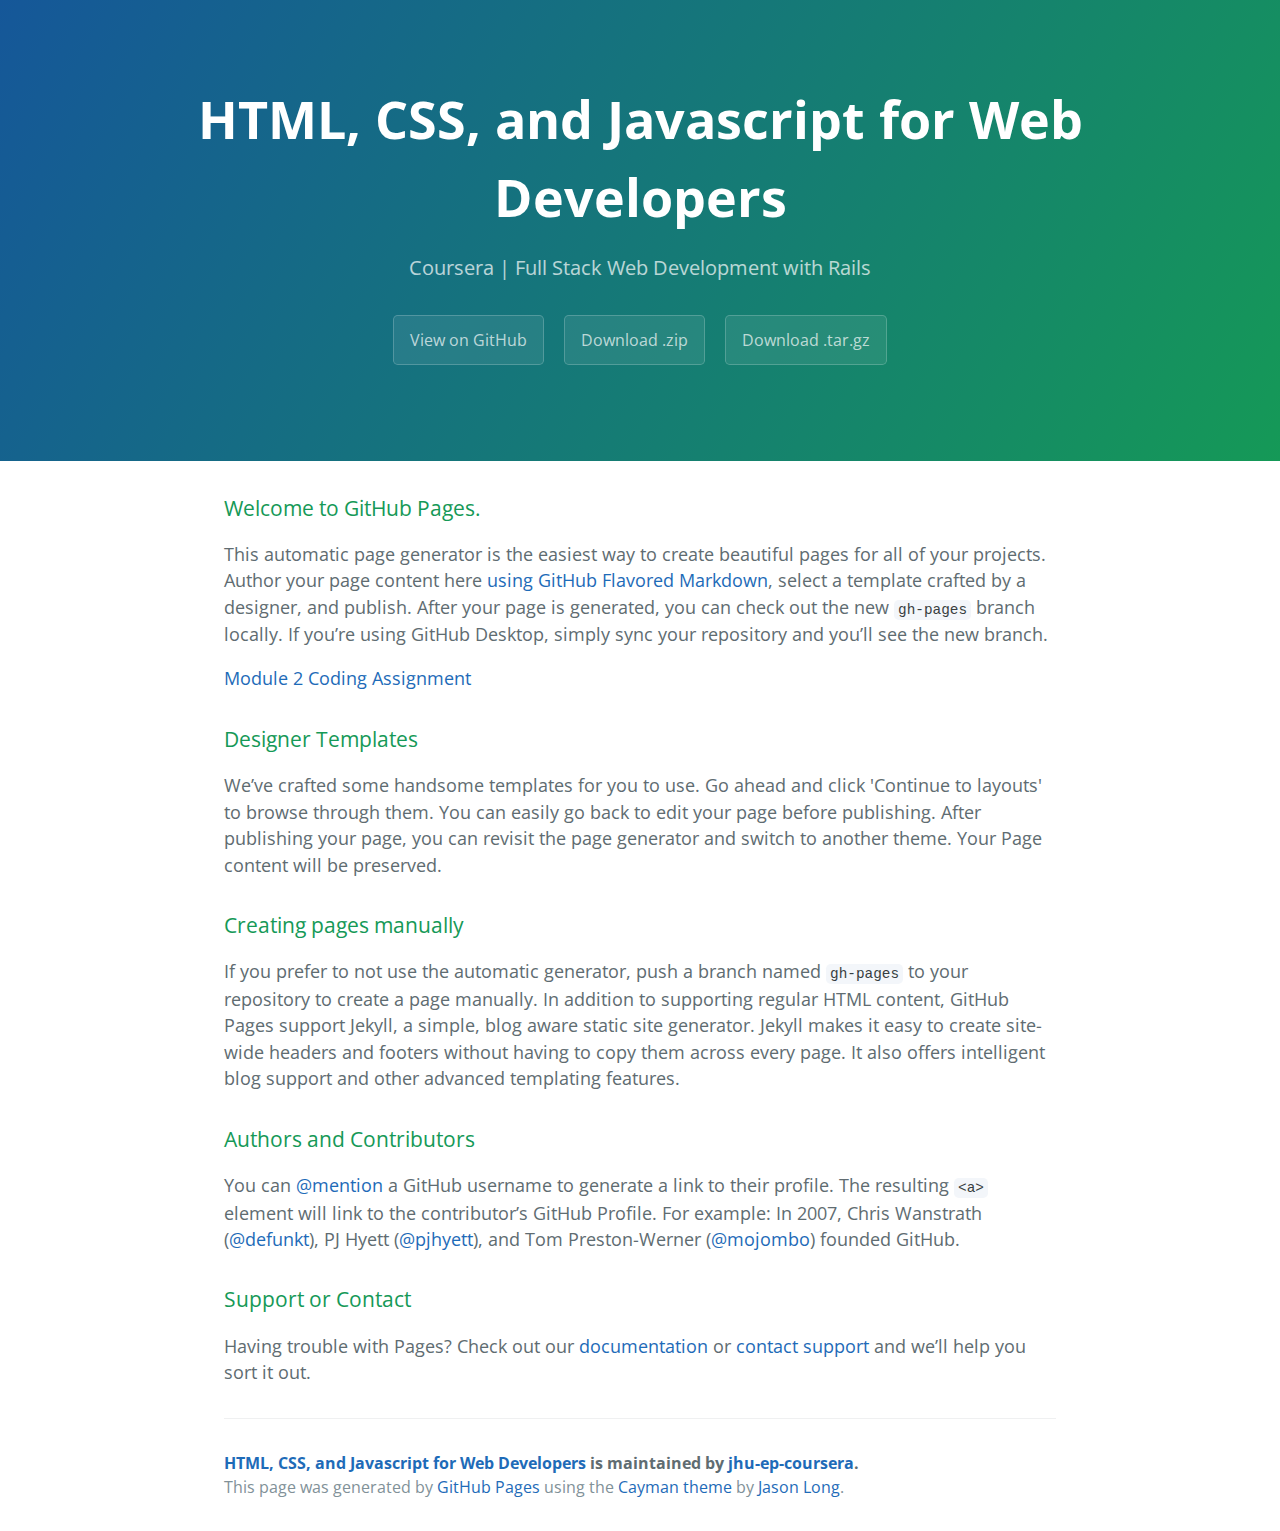
<file: index.html>
<!DOCTYPE html>
<html lang="en-us">
  <head>
    <meta charset="UTF-8">
    <title>HTML, CSS, and Javascript for Web Developers by jhu-ep-coursera</title>
    <meta name="viewport" content="width=device-width, initial-scale=1">
    <link rel="stylesheet" type="text/css" href="stylesheets/normalize.css" media="screen">
    <link href='https://fonts.googleapis.com/css?family=Open+Sans:400,700' rel='stylesheet' type='text/css'>
    <link rel="stylesheet" type="text/css" href="stylesheets/stylesheet.css" media="screen">
    <link rel="stylesheet" type="text/css" href="stylesheets/github-light.css" media="screen">
  </head>
  <body>
    <section class="page-header">
      <h1 class="project-name">HTML, CSS, and Javascript for Web Developers</h1>
      <h2 class="project-tagline">Coursera | Full Stack Web Development with Rails</h2>
      <a href="https://github.com/jhu-ep-coursera/fullstack-course4" class="btn">View on GitHub</a>
      <a href="https://github.com/jhu-ep-coursera/fullstack-course4/zipball/master" class="btn">Download .zip</a>
      <a href="https://github.com/jhu-ep-coursera/fullstack-course4/tarball/master" class="btn">Download .tar.gz</a>
    </section>

    <section class="main-content">
      <h3>
<a id="welcome-to-github-pages" class="anchor" href="#welcome-to-github-pages" aria-hidden="true"><span aria-hidden="true" class="octicon octicon-link"></span></a>Welcome to GitHub Pages.</h3>

<p>This automatic page generator is the easiest way to create beautiful pages for all of your projects. Author your page content here <a href="https://guides.github.com/features/mastering-markdown/">using GitHub Flavored Markdown</a>, select a template crafted by a designer, and publish. After your page is generated, you can check out the new <code>gh-pages</code> branch locally. If you’re using GitHub Desktop, simply sync your repository and you’ll see the new branch.</p>

<p><a href="assignment2">Module 2 Coding Assignment</a></p>

<h3>
<a id="designer-templates" class="anchor" href="#designer-templates" aria-hidden="true"><span aria-hidden="true" class="octicon octicon-link"></span></a>Designer Templates</h3>

<p>We’ve crafted some handsome templates for you to use. Go ahead and click 'Continue to layouts' to browse through them. You can easily go back to edit your page before publishing. After publishing your page, you can revisit the page generator and switch to another theme. Your Page content will be preserved.</p>

<h3>
<a id="creating-pages-manually" class="anchor" href="#creating-pages-manually" aria-hidden="true"><span aria-hidden="true" class="octicon octicon-link"></span></a>Creating pages manually</h3>

<p>If you prefer to not use the automatic generator, push a branch named <code>gh-pages</code> to your repository to create a page manually. In addition to supporting regular HTML content, GitHub Pages support Jekyll, a simple, blog aware static site generator. Jekyll makes it easy to create site-wide headers and footers without having to copy them across every page. It also offers intelligent blog support and other advanced templating features.</p>

<h3>
<a id="authors-and-contributors" class="anchor" href="#authors-and-contributors" aria-hidden="true"><span aria-hidden="true" class="octicon octicon-link"></span></a>Authors and Contributors</h3>

<p>You can <a href="https://help.github.com/articles/basic-writing-and-formatting-syntax/#mentioning-users-and-teams" class="user-mention">@mention</a> a GitHub username to generate a link to their profile. The resulting <code>&lt;a&gt;</code> element will link to the contributor’s GitHub Profile. For example: In 2007, Chris Wanstrath (<a href="https://github.com/defunkt" class="user-mention">@defunkt</a>), PJ Hyett (<a href="https://github.com/pjhyett" class="user-mention">@pjhyett</a>), and Tom Preston-Werner (<a href="https://github.com/mojombo" class="user-mention">@mojombo</a>) founded GitHub.</p>

<h3>
<a id="support-or-contact" class="anchor" href="#support-or-contact" aria-hidden="true"><span aria-hidden="true" class="octicon octicon-link"></span></a>Support or Contact</h3>

<p>Having trouble with Pages? Check out our <a href="https://help.github.com/pages">documentation</a> or <a href="https://github.com/contact">contact support</a> and we’ll help you sort it out.</p>

      <footer class="site-footer">
        <span class="site-footer-owner"><a href="https://github.com/jhu-ep-coursera/fullstack-course4">HTML, CSS, and Javascript for Web Developers</a> is maintained by <a href="https://github.com/jhu-ep-coursera">jhu-ep-coursera</a>.</span>

        <span class="site-footer-credits">This page was generated by <a href="https://pages.github.com">GitHub Pages</a> using the <a href="https://github.com/jasonlong/cayman-theme">Cayman theme</a> by <a href="https://twitter.com/jasonlong">Jason Long</a>.</span>
      </footer>

    </section>

  
  </body>
</html>
</file>
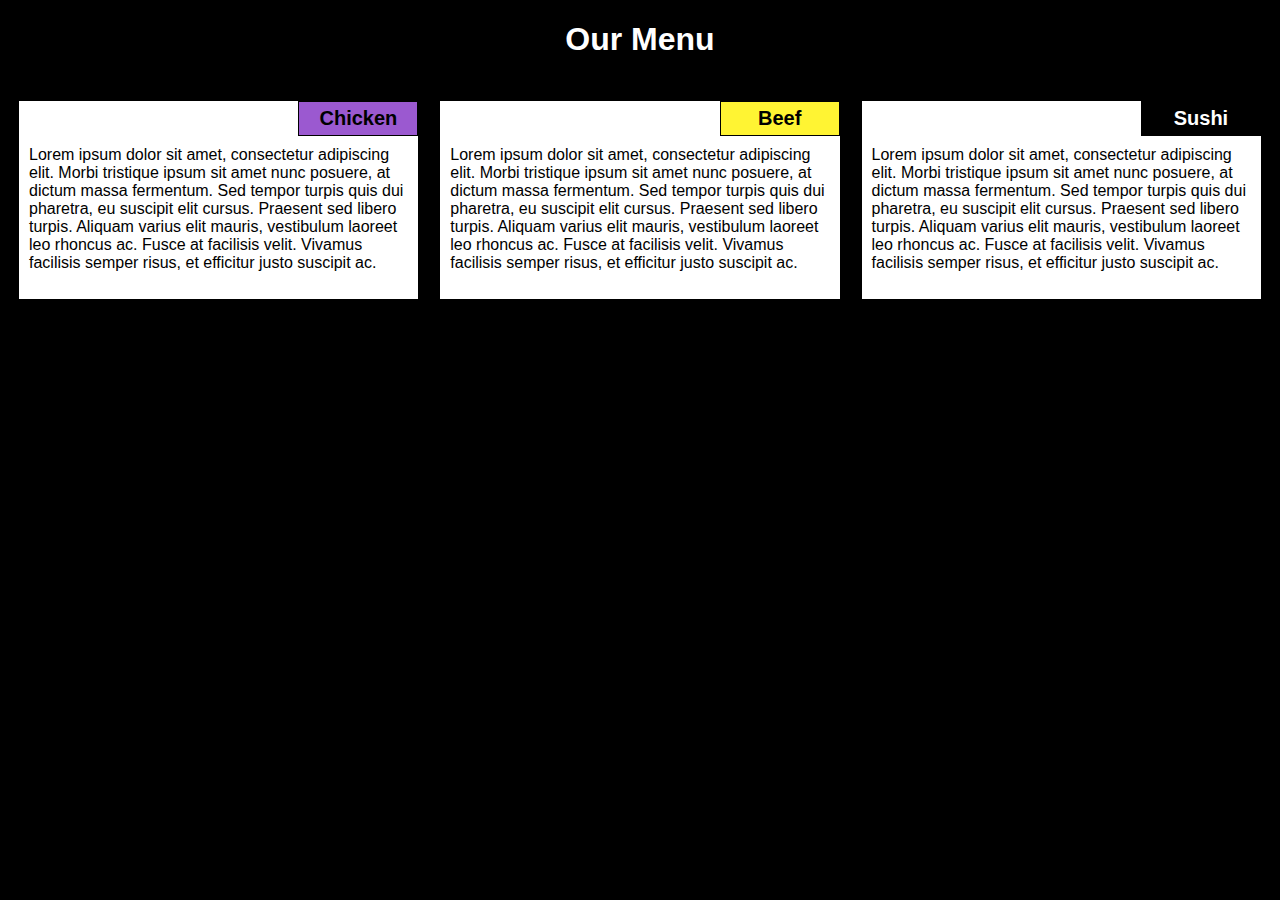
<file: site/mod2_solution/index.html>
<!DOCTYPE html>
<html>
<head>
<meta charset="utf-8">
<meta name="viewport" content="width=device-width, initial-scale=1">

<link rel="stylesheet" type="text/css" href="style.css">

<title>Module 2 Assignment</title>


</head>

<body>
	<h1>Our Menu</h1>
	<div class="row">
	<div class="container col-lg-4 col-md-6 col-sm-12">
		<section>
		<div id="chicken">
			Chicken
		</div>
		<p>
			Lorem ipsum dolor sit amet, consectetur adipiscing elit. Morbi tristique ipsum sit amet nunc posuere, at dictum massa fermentum. Sed tempor turpis quis dui pharetra, eu suscipit elit cursus. Praesent sed libero turpis. Aliquam varius elit mauris, vestibulum laoreet leo rhoncus ac. Fusce at facilisis velit. Vivamus facilisis semper risus, et efficitur justo suscipit ac. 
		</p>
		</section>
	</div>
	<div class="container col-lg-4 col-md-6 col-sm-12">
		<section>
		<div id="beef">
			Beef
		</div>
		<p>
			Lorem ipsum dolor sit amet, consectetur adipiscing elit. Morbi tristique ipsum sit amet nunc posuere, at dictum massa fermentum. Sed tempor turpis quis dui pharetra, eu suscipit elit cursus. Praesent sed libero turpis. Aliquam varius elit mauris, vestibulum laoreet leo rhoncus ac. Fusce at facilisis velit. Vivamus facilisis semper risus, et efficitur justo suscipit ac. 
		</p>
		</section>
	</div>
	<div class="container col-lg-4 col-md-12 col-sm-12">
		<section>
		<div id="sushi">
			Sushi
		</div>
		<p>
			Lorem ipsum dolor sit amet, consectetur adipiscing elit. Morbi tristique ipsum sit amet nunc posuere, at dictum massa fermentum. Sed tempor turpis quis dui pharetra, eu suscipit elit cursus. Praesent sed libero turpis. Aliquam varius elit mauris, vestibulum laoreet leo rhoncus ac. Fusce at facilisis velit. Vivamus facilisis semper risus, et efficitur justo suscipit ac. 
		</p>
		</section>
	</div>
	</div>
</body>
</file>
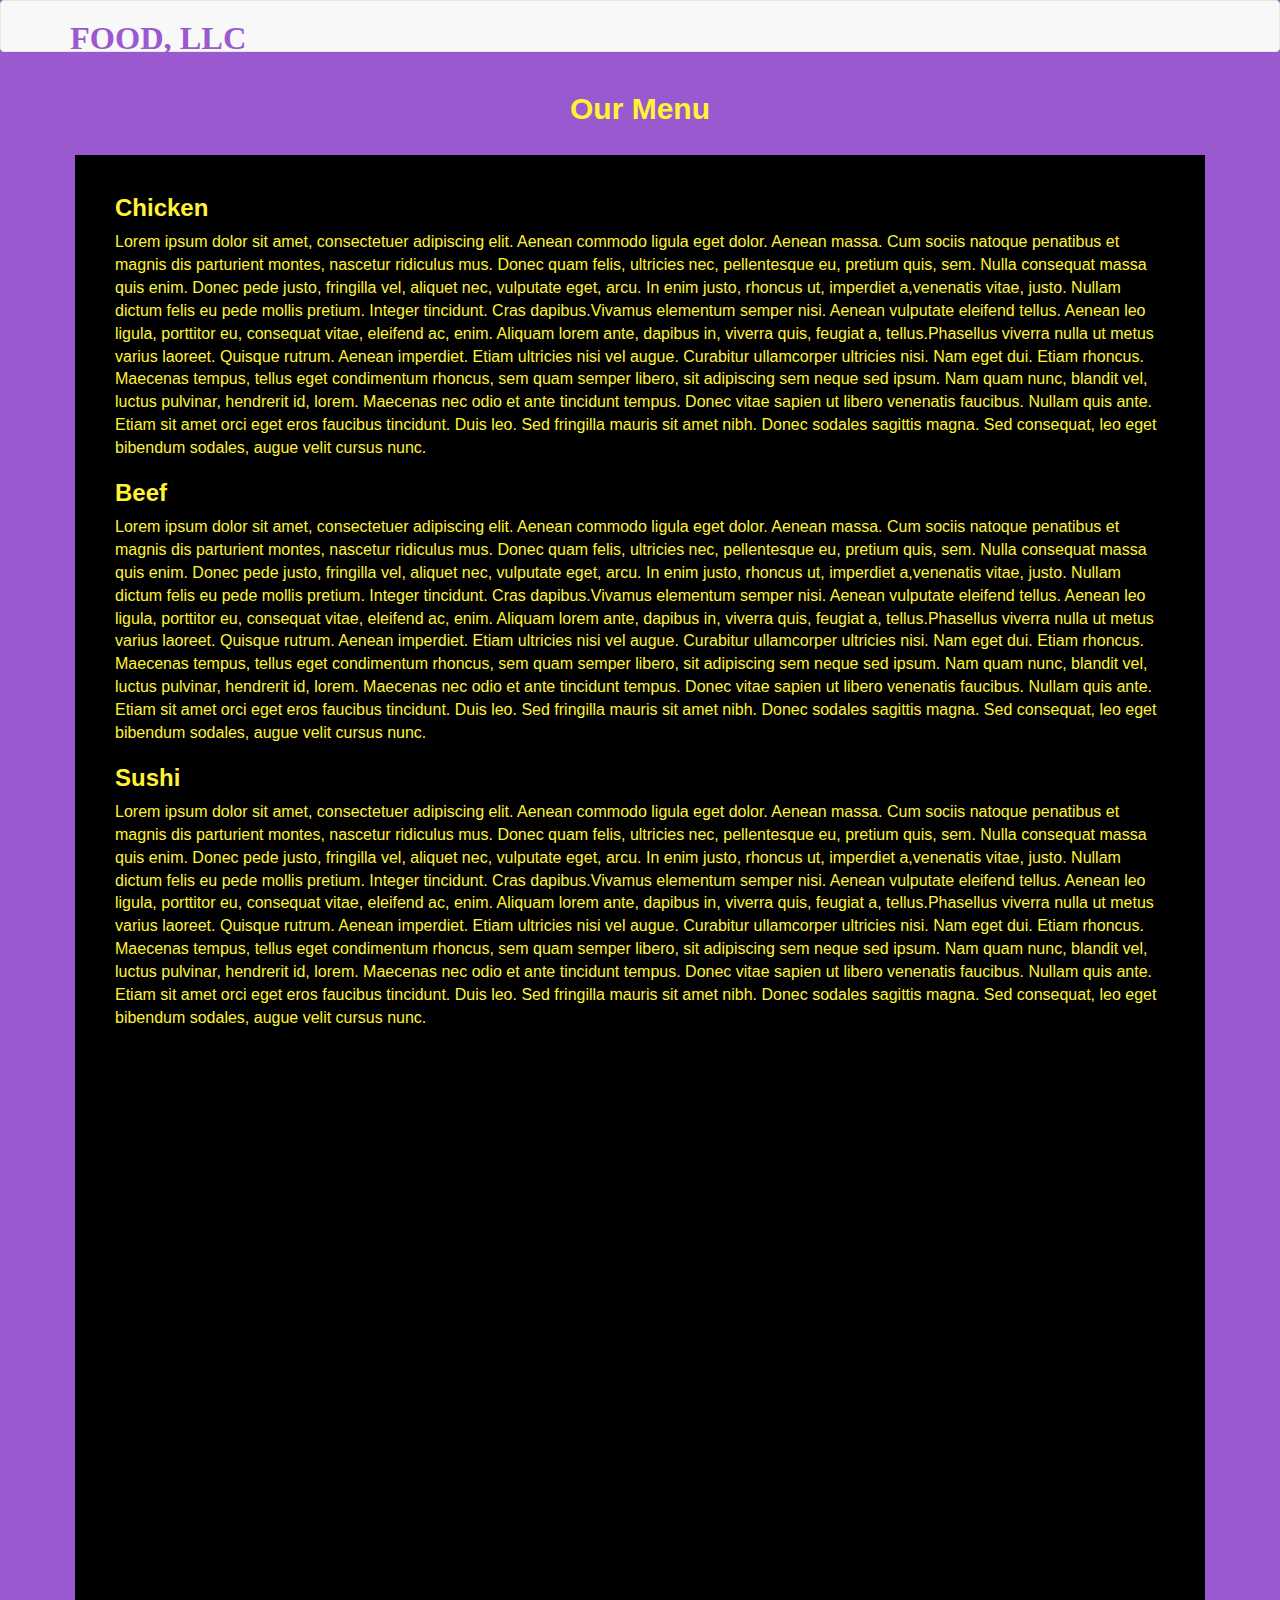
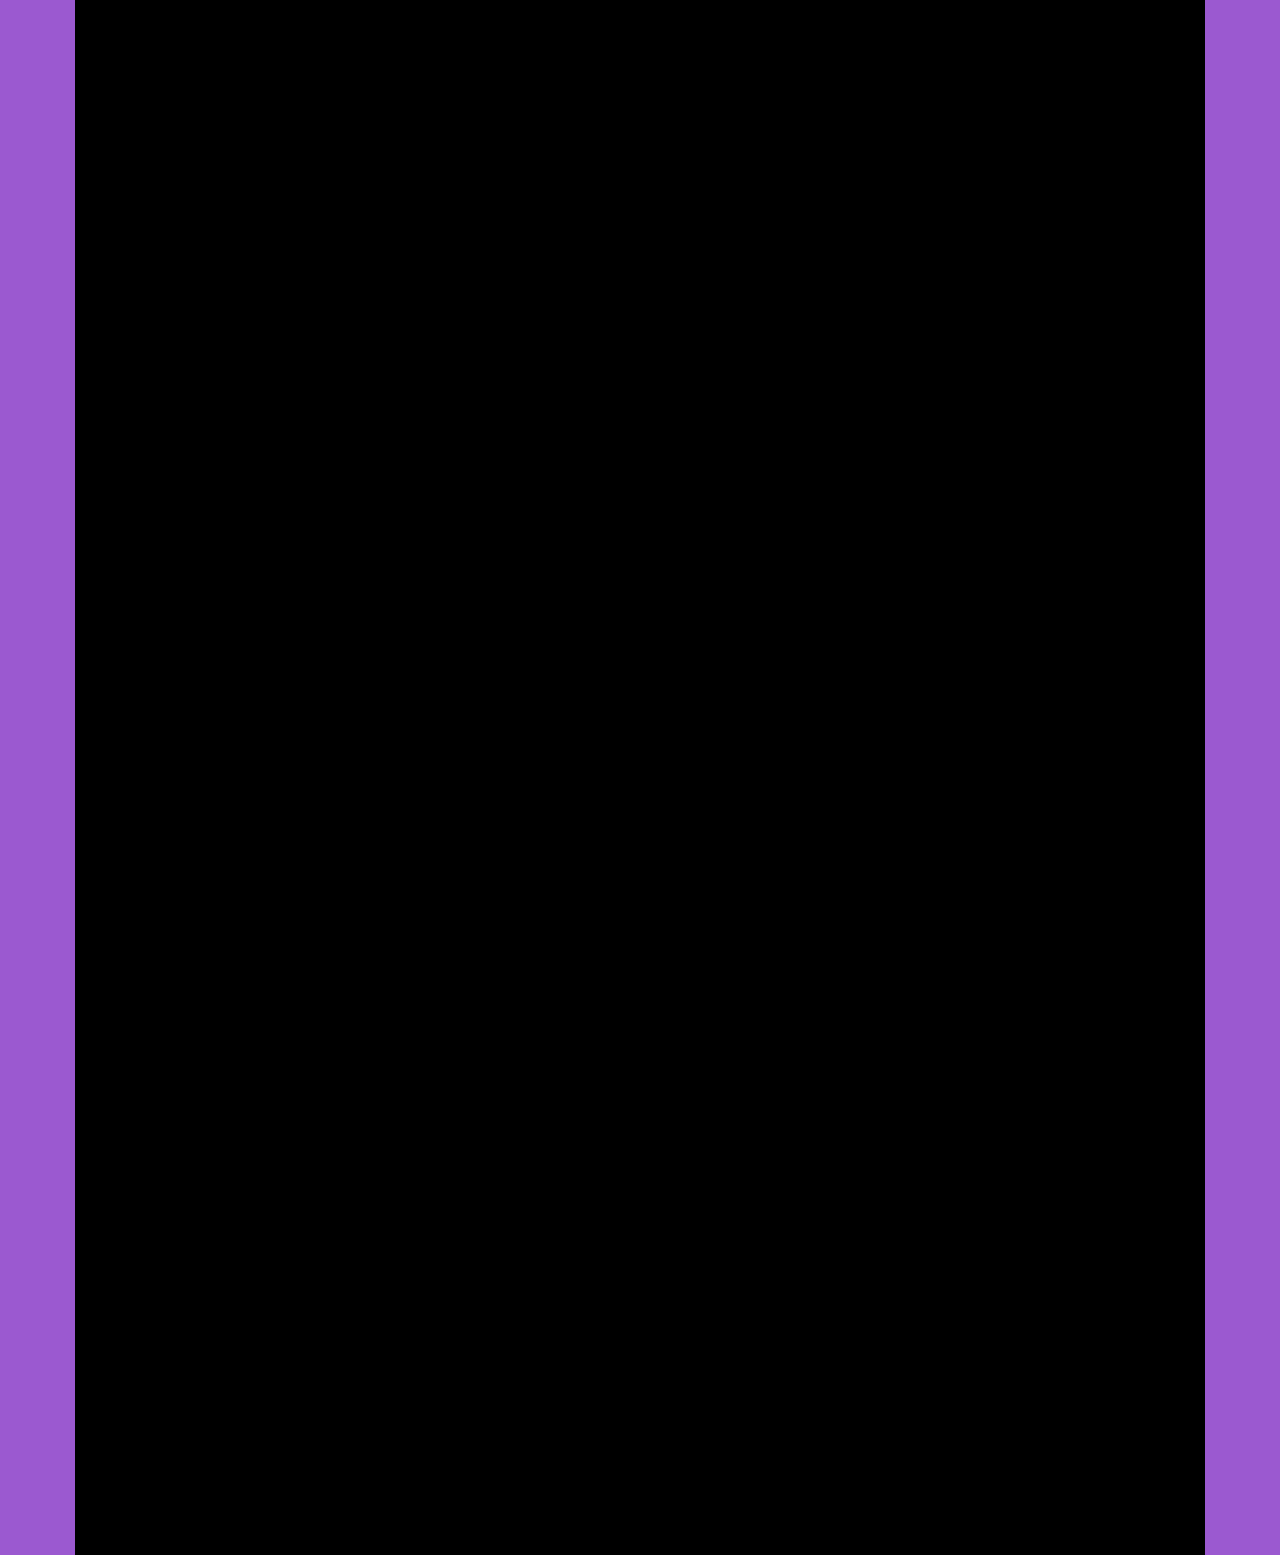
<file: site/mod3_solution/index.html>
<!doctype html>
<html lang="en">

<head>
	<meta charset="utf-8">
	<meta http-equiv="X-UA-Compatible" content="IE=edge">
	<meta name="viewport" content="width=device-width, initial-scale=1">
	<title>Module 3 Solution</title>
	<link rel="stylesheet" href="css/bootstrap.min.css">
	<link rel="stylesheet" href="css/styles.css">
  	<script src="https://maxcdn.bootstrapcdn.com/bootstrap/3.3.7/js/bootstrap.min.js"></script>
</head>

<body>
	<header>
        <nav class="navbar navbar-default">
            <div id="brand-item" class="container">

              <!-- Brand and toggle get grouped for better mobile display -->
              <div class="navbar-header">
                <div class="navbar-brand">
                    <a href="index.html"><h1>Food, LLC</h1></a>
                </div>
                <button type="button" class="navbar-toggle collapsed" data-toggle="collapse" data-target="#collapsable-nav" aria-expanded="false">
                  <span class="sr-only">Toggle navigation</span>
                  <span class="icon-bar"></span>
                  <span class="icon-bar"></span>
                  <span class="icon-bar"></span>
                </button>
              </div>
              
              <div id="collapsable-nav" class="collapse navbar-collapse">
                <ul class="nav navbar-nav navbar-right hidden-lg hidden-md hidden-sm">
                    <li>
                        <a href="#chicken"><br class="visible-xs">Chicken</a>
                    </li>
                    <li>
                        <a href="#beef"><br class="visible-xs">Beef</a>
                    </li>
                    <li>
                        <a href="#sushi"><br class="visible-xs">Sushi</a>
                    </li>
                </ul>
              </div>
              <!-- /.navbar-collapse -->
            </div>
            <!-- /.container-fluid -->
          </nav>
    </header>

	<div id="main-content" class="container">
		<h2 id="page-title" class="text-center">Our Menu</h2>
		<section class="row">
			<div id="main-text" class="col-xs-12">
				<div class="text-background">
					<h3 id="chicken">Chicken</h3>
					<p>Lorem ipsum dolor sit amet, consectetuer adipiscing elit. Aenean commodo ligula eget dolor.
						Aenean
						massa. Cum sociis natoque penatibus et magnis dis parturient montes, nascetur ridiculus mus.
						Donec
						quam
						felis, ultricies nec, pellentesque eu, pretium quis, sem. Nulla consequat massa quis enim.
						Donec
						pede
						justo, fringilla vel, aliquet nec, vulputate eget, arcu. In enim justo, rhoncus ut, imperdiet
						a,venenatis vitae, justo. Nullam dictum felis eu pede mollis pretium. Integer tincidunt. Cras
						dapibus.Vivamus elementum semper nisi. Aenean vulputate eleifend tellus. Aenean leo ligula,
						porttitor
						eu,
						consequat vitae, eleifend ac, enim. Aliquam lorem ante, dapibus in, viverra quis, feugiat a,
						tellus.Phasellus viverra nulla ut metus varius laoreet. Quisque rutrum. Aenean imperdiet. Etiam
						ultricies nisi vel augue. Curabitur ullamcorper ultricies nisi. Nam eget dui. Etiam rhoncus.
						Maecenas
						tempus, tellus eget condimentum rhoncus, sem quam semper libero, sit adipiscing sem neque sed
						ipsum.
						Nam quam nunc, blandit vel, luctus pulvinar, hendrerit id, lorem. Maecenas nec odio et ante
						tincidunt
						tempus. Donec vitae sapien ut libero venenatis faucibus. Nullam quis ante. Etiam sit amet orci
						eget
						eros
						faucibus tincidunt. Duis leo. Sed fringilla mauris sit amet nibh. Donec sodales sagittis magna.
						Sed
						consequat, leo eget bibendum sodales, augue velit cursus nunc.
					</p>
					<h3 id="beef">Beef</h3>
					<p>Lorem ipsum dolor sit amet, consectetuer adipiscing elit. Aenean commodo ligula eget dolor.
						Aenean
						massa. Cum sociis natoque penatibus et magnis dis parturient montes, nascetur ridiculus mus.
						Donec
						quam
						felis, ultricies nec, pellentesque eu, pretium quis, sem. Nulla consequat massa quis enim.
						Donec
						pede
						justo, fringilla vel, aliquet nec, vulputate eget, arcu. In enim justo, rhoncus ut, imperdiet
						a,venenatis vitae, justo. Nullam dictum felis eu pede mollis pretium. Integer tincidunt. Cras
						dapibus.Vivamus elementum semper nisi. Aenean vulputate eleifend tellus. Aenean leo ligula,
						porttitor
						eu,
						consequat vitae, eleifend ac, enim. Aliquam lorem ante, dapibus in, viverra quis, feugiat a,
						tellus.Phasellus viverra nulla ut metus varius laoreet. Quisque rutrum. Aenean imperdiet. Etiam
						ultricies nisi vel augue. Curabitur ullamcorper ultricies nisi. Nam eget dui. Etiam rhoncus.
						Maecenas
						tempus, tellus eget condimentum rhoncus, sem quam semper libero, sit adipiscing sem neque sed
						ipsum.
						Nam quam nunc, blandit vel, luctus pulvinar, hendrerit id, lorem. Maecenas nec odio et ante
						tincidunt
						tempus. Donec vitae sapien ut libero venenatis faucibus. Nullam quis ante. Etiam sit amet orci
						eget
						eros
						faucibus tincidunt. Duis leo. Sed fringilla mauris sit amet nibh. Donec sodales sagittis magna.
						Sed
						consequat, leo eget bibendum sodales, augue velit cursus nunc.
					</p>
					<h3 id="sushi">Sushi</h3>
					<p>Lorem ipsum dolor sit amet, consectetuer adipiscing elit. Aenean commodo ligula eget dolor.
						Aenean
						massa. Cum sociis natoque penatibus et magnis dis parturient montes, nascetur ridiculus mus.
						Donec
						quam
						felis, ultricies nec, pellentesque eu, pretium quis, sem. Nulla consequat massa quis enim.
						Donec
						pede
						justo, fringilla vel, aliquet nec, vulputate eget, arcu. In enim justo, rhoncus ut, imperdiet
						a,venenatis vitae, justo. Nullam dictum felis eu pede mollis pretium. Integer tincidunt. Cras
						dapibus.Vivamus elementum semper nisi. Aenean vulputate eleifend tellus. Aenean leo ligula,
						porttitor
						eu,
						consequat vitae, eleifend ac, enim. Aliquam lorem ante, dapibus in, viverra quis, feugiat a,
						tellus.Phasellus viverra nulla ut metus varius laoreet. Quisque rutrum. Aenean imperdiet. Etiam
						ultricies nisi vel augue. Curabitur ullamcorper ultricies nisi. Nam eget dui. Etiam rhoncus.
						Maecenas
						tempus, tellus eget condimentum rhoncus, sem quam semper libero, sit adipiscing sem neque sed
						ipsum.
						Nam quam nunc, blandit vel, luctus pulvinar, hendrerit id, lorem. Maecenas nec odio et ante
						tincidunt
						tempus. Donec vitae sapien ut libero venenatis faucibus. Nullam quis ante. Etiam sit amet orci
						eget
						eros
						faucibus tincidunt. Duis leo. Sed fringilla mauris sit amet nibh. Donec sodales sagittis magna.
						Sed
						consequat, leo eget bibendum sodales, augue velit cursus nunc.
					</p>
				</div>
			</div>
		</section>
	</div>

	<script src="js/jquery-2.1.4.min.js"></script>
	<script src="js/bootstrap.min.js"></script>
</body>

</html>
</file>
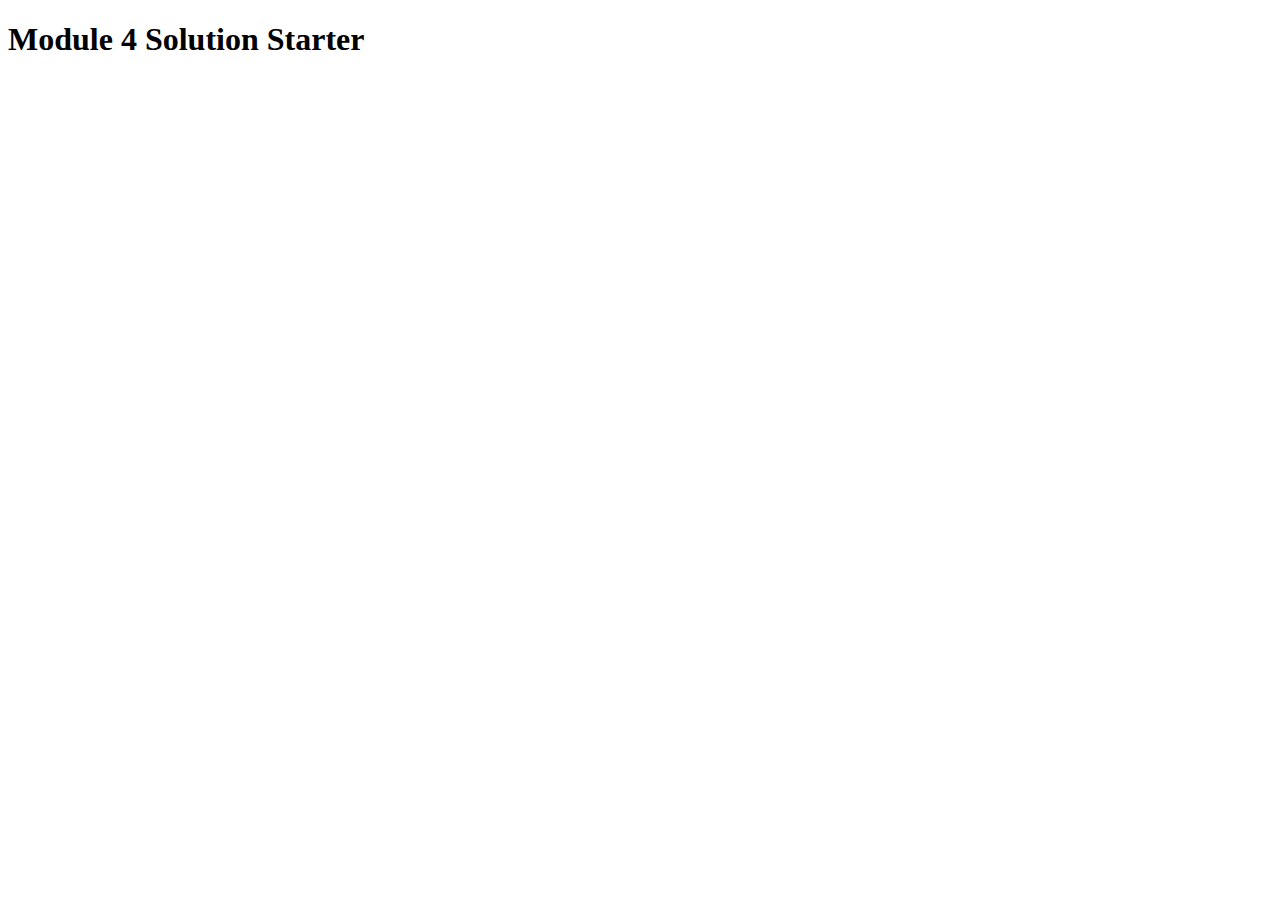
<file: site/mod4_solution/index.html>
<!DOCTYPE html>
<html>
<head>
  <meta charset="utf-8">
  <title>Module 4 Solution Starter</title>
  <script>
    var names = []; // DO NOT REMOVE
  </script>
  <script src="SpeakHello.js"></script>
  <script src="SpeakGoodBye.js"></script>
  <script src="script.js"></script>
</head>
<body>
  <h1>Module 4 Solution Starter</h1>
</body>
</html>
</file>
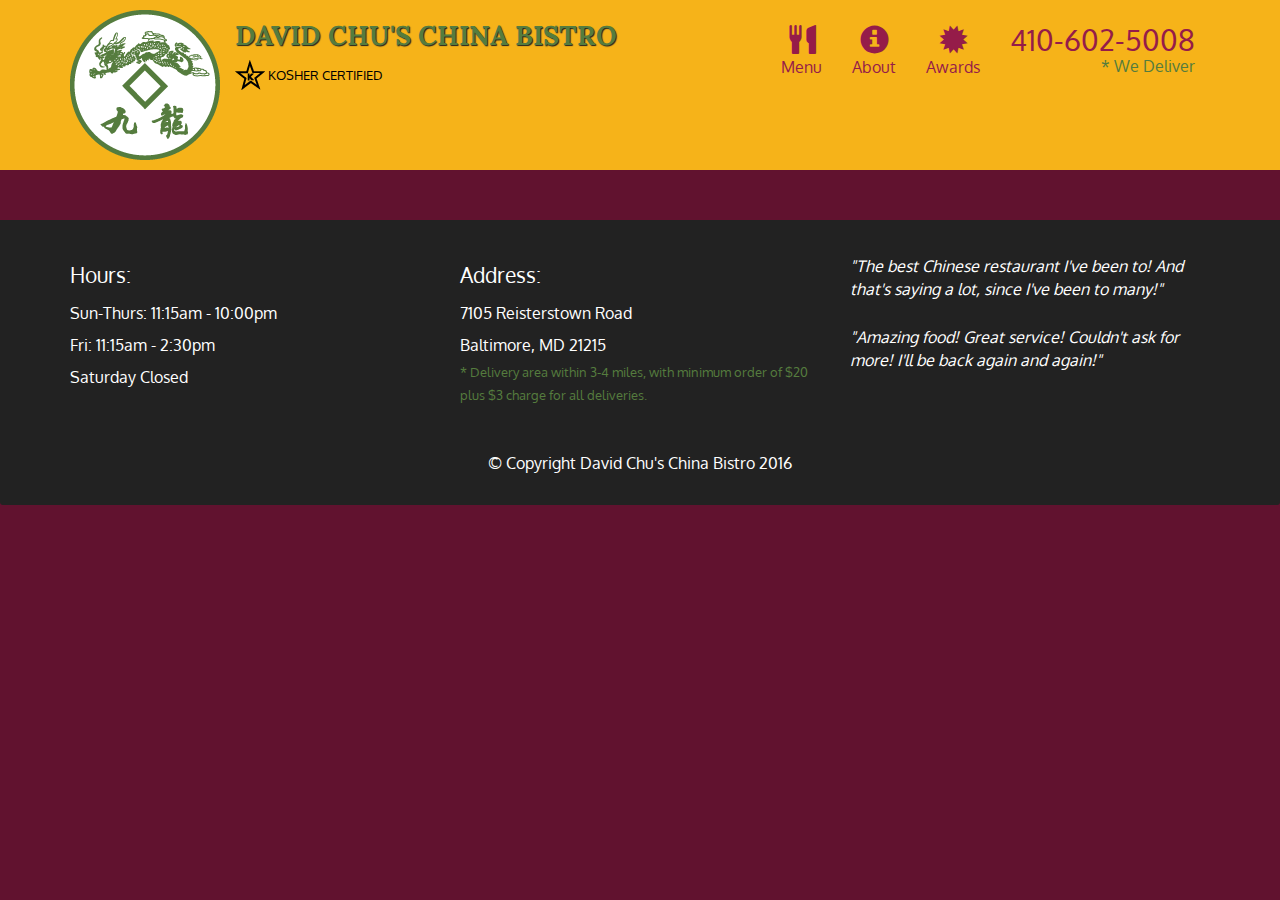
<file: site/mod5_solution/index.html>
<!doctype html>
<html lang="en">
  <head>
    <meta charset="utf-8">
    <meta http-equiv="X-UA-Compatible" content="IE=edge">
    <meta name="viewport" content="width=device-width, initial-scale=1">
    <title>David Chu's China Bistro</title>
    <link rel="stylesheet" href="css/bootstrap.min.css">
    <link rel="stylesheet" href="css/styles.css">
    <link href='https://fonts.googleapis.com/css?family=Oxygen:400,300,700' rel='stylesheet' type='text/css'>
    <link href='https://fonts.googleapis.com/css?family=Lora' rel='stylesheet' type='text/css'>
  </head>
<body>
  <header>
    <nav id="header-nav" class="navbar navbar-default">
      <div class="container">
        <div class="navbar-header">
          <a href="index.html" class="pull-left visible-md visible-lg">
            <div id="logo-img" alt="Logo image"></div>
          </a>

          <div class="navbar-brand">
            <a href="index.html"><h1>David Chu's China Bistro</h1></a>
            <p>
              <img src="images/star-k-logo.png" alt="Kosher certification">
              <span>Kosher Certified</span>
            </p>
          </div>

          <button id="navbarToggle" type="button" class="navbar-toggle collapsed" data-toggle="collapse" data-target="#collapsable-nav" aria-expanded="false">
            <span class="sr-only">Toggle navigation</span>
            <span class="icon-bar"></span>
            <span class="icon-bar"></span>
            <span class="icon-bar"></span>
          </button>
        </div>
        
        <div id="collapsable-nav" class="collapse navbar-collapse">
           <ul id="nav-list" class="nav navbar-nav navbar-right">
            <li id="navHomeButton" class="visible-xs active">
              <a href="index.html">
                <span class="glyphicon glyphicon-home"></span> Home</a>
            </li>
            <li id="navMenuButton">
              <a href="#" onclick="$dc.loadMenuCategories();">
                <span class="glyphicon glyphicon-cutlery"></span><br class="hidden-xs"> Menu</a>
            </li>
            <li>
              <a href="#">
                <span class="glyphicon glyphicon-info-sign"></span><br class="hidden-xs"> About</a>
            </li>
            <li>
              <a href="#">
                <span class="glyphicon glyphicon-certificate"></span><br class="hidden-xs"> Awards</a>
            </li>
            <li id="phone" class="hidden-xs">
              <a href="tel:410-602-5008">
                <span>410-602-5008</span></a><div>* We Deliver</div>
            </li>
          </ul><!-- #nav-list -->
        </div><!-- .collapse .navbar-collapse -->
      </div><!-- .container -->
    </nav><!-- #header-nav -->
  </header>

  <div id="call-btn" class="visible-xs">
    <a class="btn" href="tel:410-602-5008">
    <span class="glyphicon glyphicon-earphone"></span>
    410-602-5008
    </a>
  </div>
  <div id="xs-deliver" class="text-center visible-xs">* We Deliver</div>

  <div id="main-content" class="container"></div>

  <footer class="panel-footer">
    <div class="container">
      <div class="row">
        <section id="hours" class="col-sm-4">
          <span>Hours:</span><br>
          Sun-Thurs: 11:15am - 10:00pm<br>
          Fri: 11:15am - 2:30pm<br>
          Saturday Closed
          <hr class="visible-xs">
        </section>
        <section id="address" class="col-sm-4">
          <span>Address:</span><br>
          7105 Reisterstown Road<br>
          Baltimore, MD 21215
          <p>* Delivery area within 3-4 miles, with minimum order of $20 plus $3 charge for all deliveries.</p>
          <hr class="visible-xs">
        </section>
        <section id="testimonials" class="col-sm-4">
          <p>"The best Chinese restaurant I've been to! And that's saying a lot, since I've been to many!"</p>
          <p>"Amazing food! Great service! Couldn't ask for more! I'll be back again and again!"</p>
        </section>
      </div>
      <div class="text-center">&copy; Copyright David Chu's China Bistro 2016</div>
    </div>
  </footer>

  <!-- jQuery (Bootstrap JS plugins depend on it) -->
  <script src="js/jquery-2.1.4.min.js"></script>
  <script src="js/bootstrap.min.js"></script>
  <script src="js/ajax-utils.js"></script>
  <script src="js/script.js"></script>
</body>
</html>
</file>
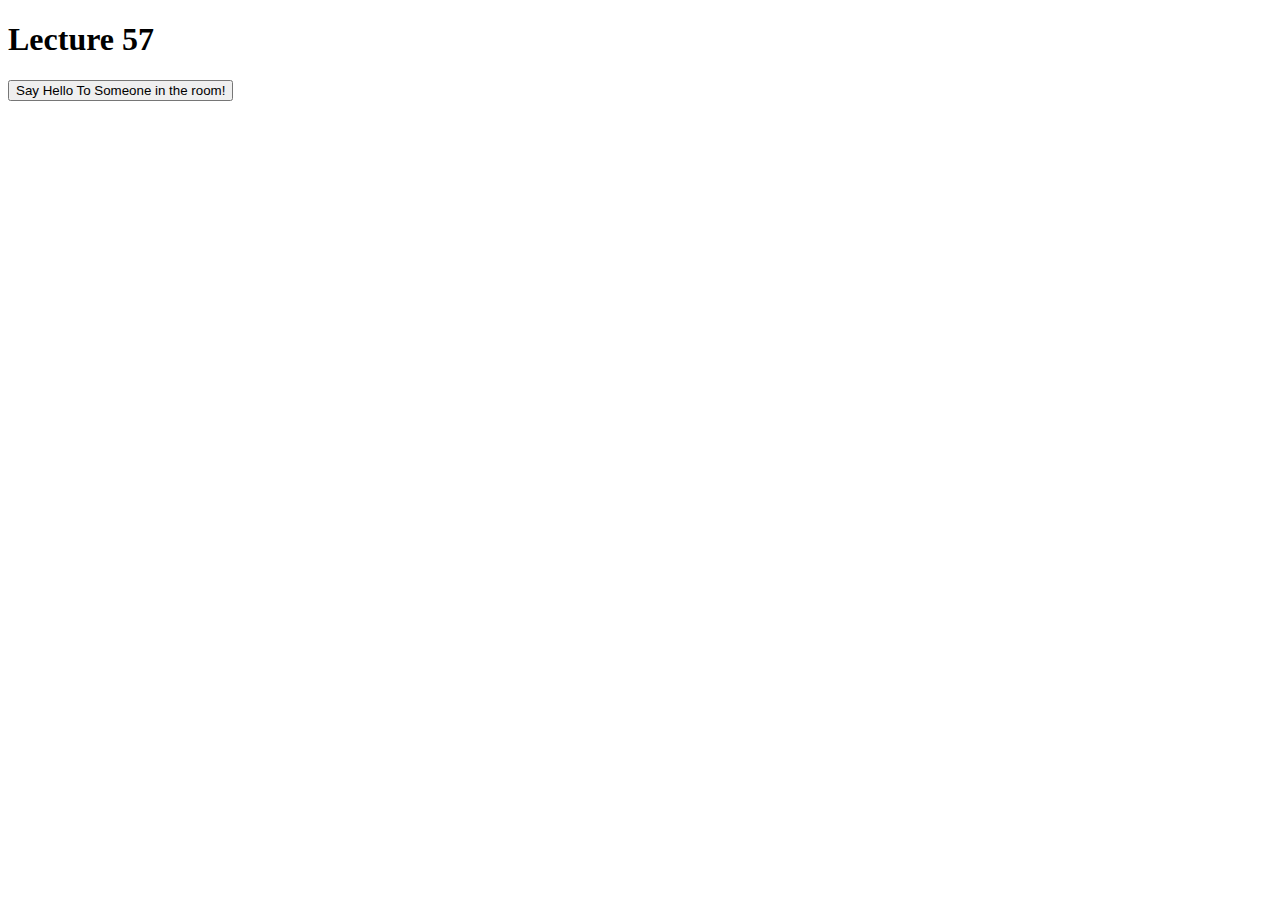
<file: site/week5/index.html>
<!doctype html>
<html lang="en">
  <head>
    <meta charset="utf-8">
    <script src="js/ajax-utils.js"></script>
    <script src="js/script.js"></script>
  </head>
<body>
  <h1 id="title">Lecture 57</h1>
  
  <p>
    <button>
      Say Hello To Someone in the room!
    </button>
  </p>

  
  <div id="content"></div>
</body>
</html>
</file>
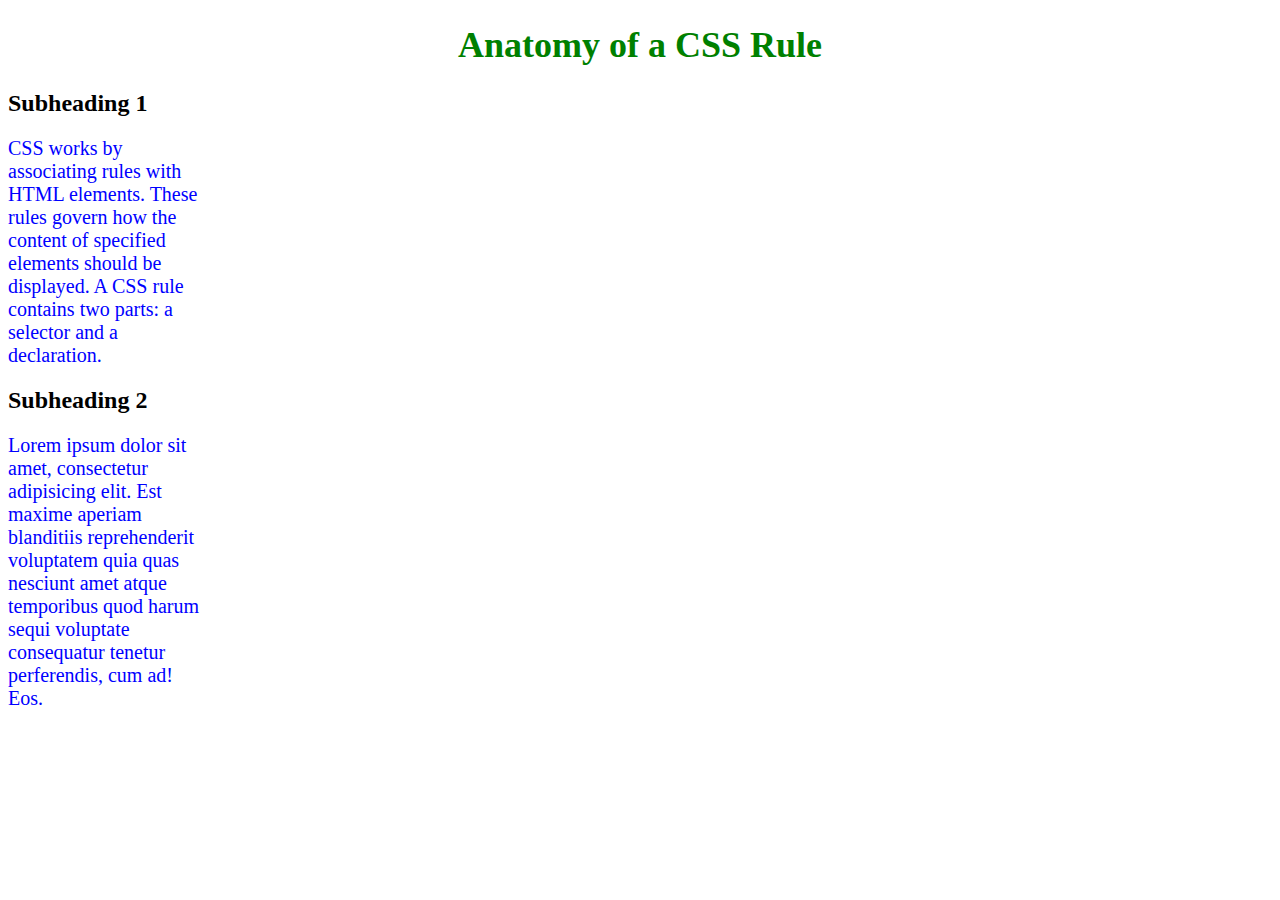
<file: site/css-syntax.html>
<!DOCTYPE html>
<html>
<head>
<meta charset="utf-8">
<title>Anatomy of a CSS Rule</title>
<style>
p {
  color: blue;
  font-size: 20px;
  width: 200px;
}

h1 {
  color: green;
  font-size: 36px;
  text-align: center;
}
</style>
</head>
<body>
<h1>Anatomy of a CSS Rule</h1>
<h2>Subheading 1</h2>
<p>CSS works by associating rules with HTML elements. These rules govern how the content of specified elements should be displayed. A CSS rule contains two parts: a selector and a declaration.</p>
<h2>Subheading 2</h2>
<p>Lorem ipsum dolor sit amet, consectetur adipisicing elit. Est maxime aperiam blanditiis reprehenderit voluptatem quia quas nesciunt amet atque temporibus quod harum sequi voluptate consequatur tenetur perferendis, cum ad! Eos.</p>
</body>
</html>
</file>
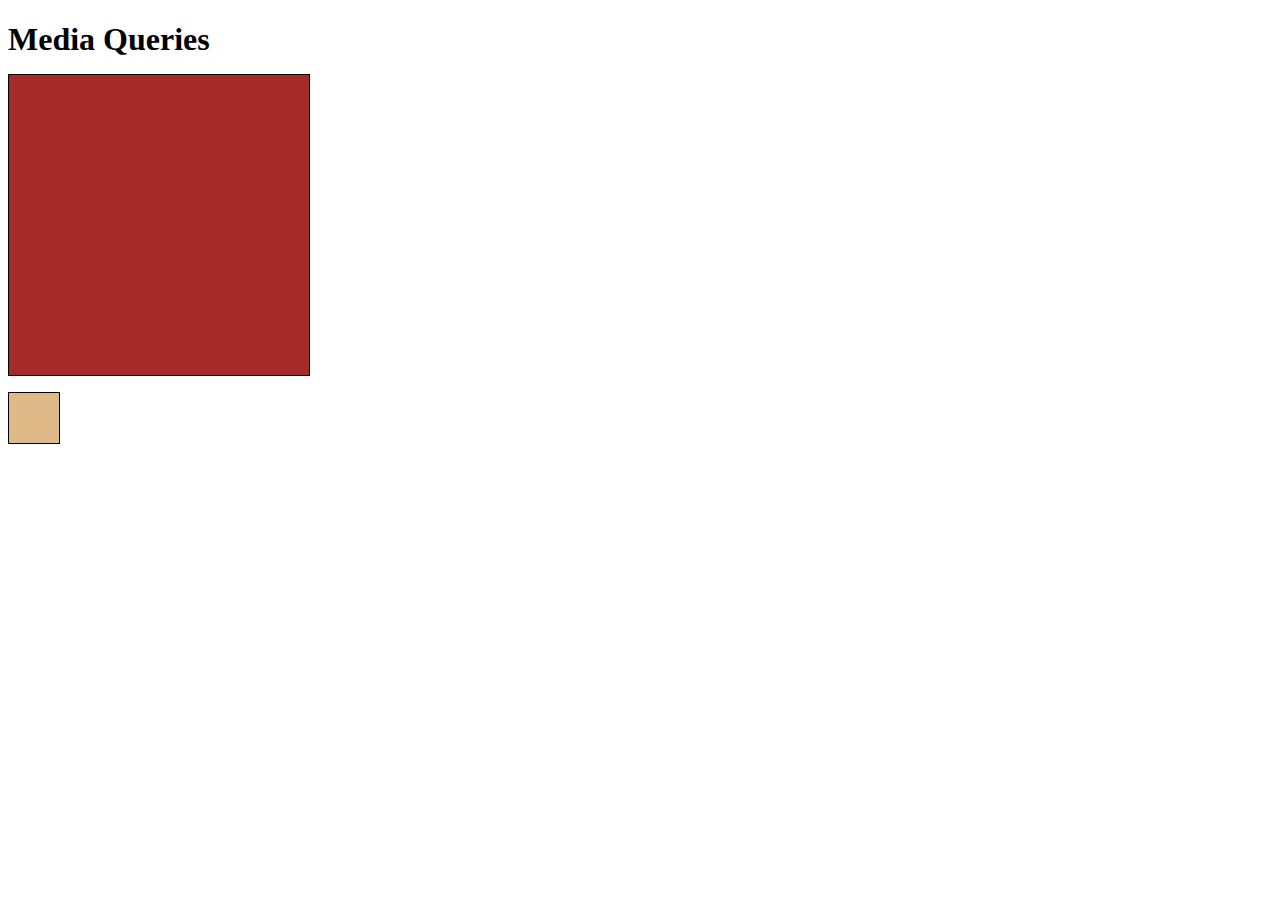
<file: site/media-queries-before.html>
<!DOCTYPE html>
<html>
<head>
<meta charset="utf-8">
<title>Media Queries</title>
<style>

/********** Base styles **********/
h1 {
  margin-bottom: 15px;
}

p {
  border: 1px solid black;
  margin-bottom: 15px;
}
#p1 {
  background-color: #A52A2A;
  width: 300px;
  height: 300px;
}
#p2 {
  background-color: #DEB887;
  width: 50px;
  height: 50px;
}

/********** Large devices only **********/



/********** Medium devices only **********/


</style>
</head>
<body>
<h1>Media Queries</h1>

<p id="p1"></p>
<p id="p2"></p>

</body>
</html>
</file>
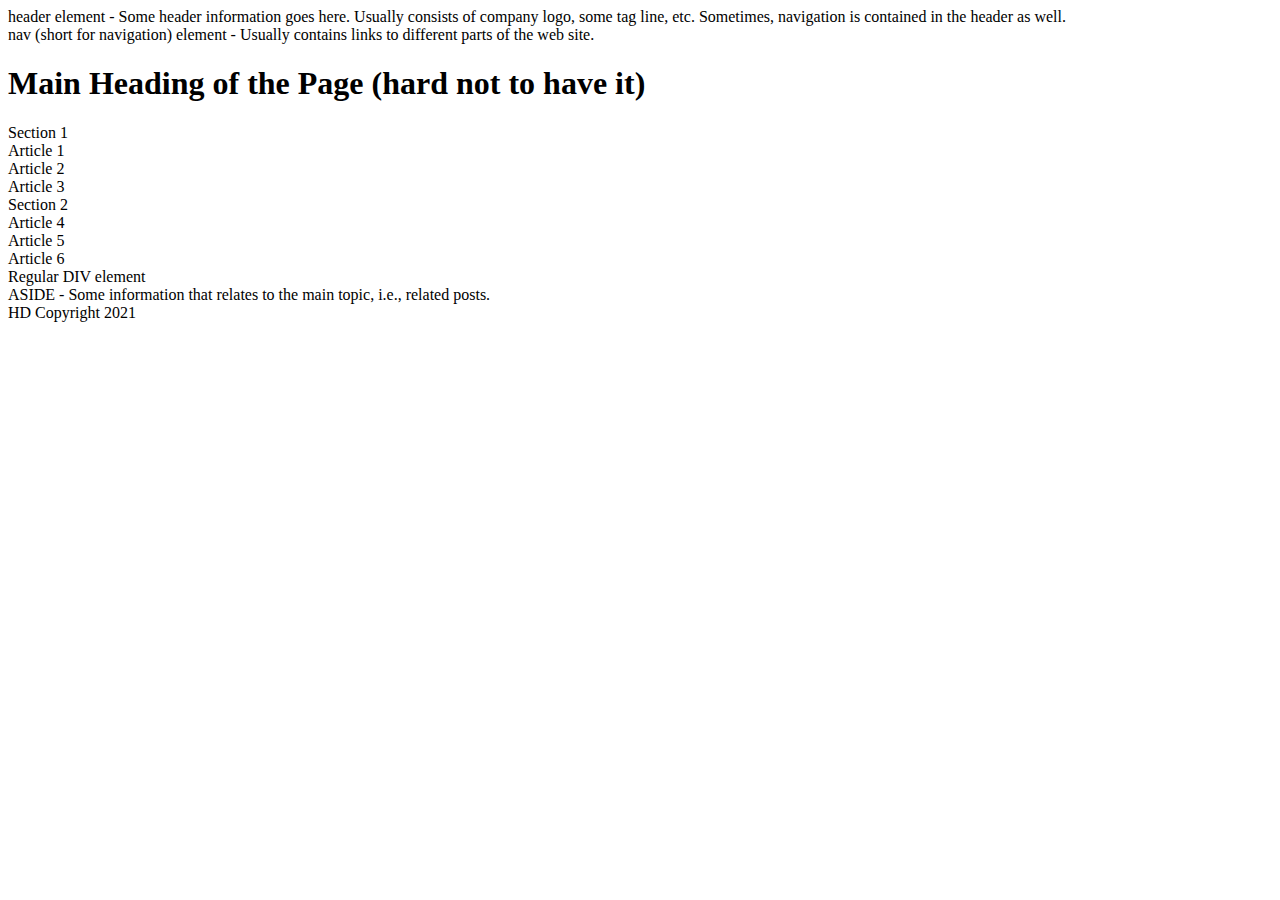
<file: site/semantic-elements.html>
<!doctype html>
<html>
<head>
  <meta charset="utf-8">
  <title>Heading Elements</title>
</head>
<body>
  <header>
    header element - Some header information goes here. Usually consists of company logo, some tag line, etc. Sometimes, navigation is contained in the header as well.
    <nav>nav (short for navigation) element - Usually contains links to different parts of the web site.</nav>
  </header>
  <h1>Main Heading of the Page (hard not to have it)</h1>
  <section>
    Section 1
    <article>Article 1</article>
    <article>Article 2</article>
    <article>Article 3</article>
  </section>
  <section>
    Section 2
    <article>Article 4</article>
    <article>Article 5</article>
    <article>Article 6</article>
    <div>Regular DIV element</div>
  </section>
  <aside>
    ASIDE - Some information that relates to the main topic, i.e., related posts.
  </aside>

  <footer>
    HD Copyright 2021
  </footer>
</body>
</html>
</file>
<file: stylesheets/stylesheet.css>
* {
  box-sizing: border-box; }

body {
  padding: 0;
  margin: 0;
  font-family: "Open Sans", "Helvetica Neue", Helvetica, Arial, sans-serif;
  font-size: 16px;
  line-height: 1.5;
  color: #606c71; }

a {
  color: #1e6bb8;
  text-decoration: none; }
  a:hover {
    text-decoration: underline; }

.btn {
  display: inline-block;
  margin-bottom: 1rem;
  color: rgba(255, 255, 255, 0.7);
  background-color: rgba(255, 255, 255, 0.08);
  border-color: rgba(255, 255, 255, 0.2);
  border-style: solid;
  border-width: 1px;
  border-radius: 0.3rem;
  transition: color 0.2s, background-color 0.2s, border-color 0.2s; }
  .btn + .btn {
    margin-left: 1rem; }

.btn:hover {
  color: rgba(255, 255, 255, 0.8);
  text-decoration: none;
  background-color: rgba(255, 255, 255, 0.2);
  border-color: rgba(255, 255, 255, 0.3); }

@media screen and (min-width: 64em) {
  .btn {
    padding: 0.75rem 1rem; } }

@media screen and (min-width: 42em) and (max-width: 64em) {
  .btn {
    padding: 0.6rem 0.9rem;
    font-size: 0.9rem; } }

@media screen and (max-width: 42em) {
  .btn {
    display: block;
    width: 100%;
    padding: 0.75rem;
    font-size: 0.9rem; }
    .btn + .btn {
      margin-top: 1rem;
      margin-left: 0; } }

.page-header {
  color: #fff;
  text-align: center;
  background-color: #159957;
  background-image: linear-gradient(120deg, #155799, #159957); }

@media screen and (min-width: 64em) {
  .page-header {
    padding: 5rem 6rem; } }

@media screen and (min-width: 42em) and (max-width: 64em) {
  .page-header {
    padding: 3rem 4rem; } }

@media screen and (max-width: 42em) {
  .page-header {
    padding: 2rem 1rem; } }

.project-name {
  margin-top: 0;
  margin-bottom: 0.1rem; }

@media screen and (min-width: 64em) {
  .project-name {
    font-size: 3.25rem; } }

@media screen and (min-width: 42em) and (max-width: 64em) {
  .project-name {
    font-size: 2.25rem; } }

@media screen and (max-width: 42em) {
  .project-name {
    font-size: 1.75rem; } }

.project-tagline {
  margin-bottom: 2rem;
  font-weight: normal;
  opacity: 0.7; }

@media screen and (min-width: 64em) {
  .project-tagline {
    font-size: 1.25rem; } }

@media screen and (min-width: 42em) and (max-width: 64em) {
  .project-tagline {
    font-size: 1.15rem; } }

@media screen and (max-width: 42em) {
  .project-tagline {
    font-size: 1rem; } }

.main-content :first-child {
  margin-top: 0; }
.main-content img {
  max-width: 100%; }
.main-content h1, .main-content h2, .main-content h3, .main-content h4, .main-content h5, .main-content h6 {
  margin-top: 2rem;
  margin-bottom: 1rem;
  font-weight: normal;
  color: #159957; }
.main-content p {
  margin-bottom: 1em; }
.main-content code {
  padding: 2px 4px;
  font-family: Consolas, "Liberation Mono", Menlo, Courier, monospace;
  font-size: 0.9rem;
  color: #383e41;
  background-color: #f3f6fa;
  border-radius: 0.3rem; }
.main-content pre {
  padding: 0.8rem;
  margin-top: 0;
  margin-bottom: 1rem;
  font: 1rem Consolas, "Liberation Mono", Menlo, Courier, monospace;
  color: #567482;
  word-wrap: normal;
  background-color: #f3f6fa;
  border: solid 1px #dce6f0;
  border-radius: 0.3rem; }
  .main-content pre > code {
    padding: 0;
    margin: 0;
    font-size: 0.9rem;
    color: #567482;
    word-break: normal;
    white-space: pre;
    background: transparent;
    border: 0; }
.main-content .highlight {
  margin-bottom: 1rem; }
  .main-content .highlight pre {
    margin-bottom: 0;
    word-break: normal; }
.main-content .highlight pre, .main-content pre {
  padding: 0.8rem;
  overflow: auto;
  font-size: 0.9rem;
  line-height: 1.45;
  border-radius: 0.3rem; }
.main-content pre code, .main-content pre tt {
  display: inline;
  max-width: initial;
  padding: 0;
  margin: 0;
  overflow: initial;
  line-height: inherit;
  word-wrap: normal;
  background-color: transparent;
  border: 0; }
  .main-content pre code:before, .main-content pre code:after, .main-content pre tt:before, .main-content pre tt:after {
    content: normal; }
.main-content ul, .main-content ol {
  margin-top: 0; }
.main-content blockquote {
  padding: 0 1rem;
  margin-left: 0;
  color: #819198;
  border-left: 0.3rem solid #dce6f0; }
  .main-content blockquote > :first-child {
    margin-top: 0; }
  .main-content blockquote > :last-child {
    margin-bottom: 0; }
.main-content table {
  display: block;
  width: 100%;
  overflow: auto;
  word-break: normal;
  word-break: keep-all; }
  .main-content table th {
    font-weight: bold; }
  .main-content table th, .main-content table td {
    padding: 0.5rem 1rem;
    border: 1px solid #e9ebec; }
.main-content dl {
  padding: 0; }
  .main-content dl dt {
    padding: 0;
    margin-top: 1rem;
    font-size: 1rem;
    font-weight: bold; }
  .main-content dl dd {
    padding: 0;
    margin-bottom: 1rem; }
.main-content hr {
  height: 2px;
  padding: 0;
  margin: 1rem 0;
  background-color: #eff0f1;
  border: 0; }

@media screen and (min-width: 64em) {
  .main-content {
    max-width: 64rem;
    padding: 2rem 6rem;
    margin: 0 auto;
    font-size: 1.1rem; } }

@media screen and (min-width: 42em) and (max-width: 64em) {
  .main-content {
    padding: 2rem 4rem;
    font-size: 1.1rem; } }

@media screen and (max-width: 42em) {
  .main-content {
    padding: 2rem 1rem;
    font-size: 1rem; } }

.site-footer {
  padding-top: 2rem;
  margin-top: 2rem;
  border-top: solid 1px #eff0f1; }

.site-footer-owner {
  display: block;
  font-weight: bold; }

.site-footer-credits {
  color: #819198; }

@media screen and (min-width: 64em) {
  .site-footer {
    font-size: 1rem; } }

@media screen and (min-width: 42em) and (max-width: 64em) {
  .site-footer {
    font-size: 1rem; } }

@media screen and (max-width: 42em) {
  .site-footer {
    font-size: 0.9rem; } }
</file>
<file: stylesheets/github-light.css>
/*
   Copyright 2014 GitHub Inc.

   Licensed under the Apache License, Version 2.0 (the "License");
   you may not use this file except in compliance with the License.
   You may obtain a copy of the License at

       http://www.apache.org/licenses/LICENSE-2.0

   Unless required by applicable law or agreed to in writing, software
   distributed under the License is distributed on an "AS IS" BASIS,
   WITHOUT WARRANTIES OR CONDITIONS OF ANY KIND, either express or implied.
   See the License for the specific language governing permissions and
   limitations under the License.

*/

.pl-c /* comment */ {
  color: #969896;
}

.pl-c1      /* constant, markup.raw, meta.diff.header, meta.module-reference, meta.property-name, support, support.constant, support.variable, variable.other.constant */,
.pl-s .pl-v /* string variable */ {
  color: #0086b3;
}

.pl-e  /* entity */,
.pl-en /* entity.name */ {
  color: #795da3;
}

.pl-s .pl-s1 /* string source */,
.pl-smi      /* storage.modifier.import, storage.modifier.package, storage.type.java, variable.other, variable.parameter.function */ {
  color: #333;
}

.pl-ent /* entity.name.tag */ {
  color: #63a35c;
}

.pl-k /* keyword, storage, storage.type */ {
  color: #a71d5d;
}

.pl-pds              /* punctuation.definition.string, string.regexp.character-class */,
.pl-s                /* string */,
.pl-s .pl-pse .pl-s1 /* string punctuation.section.embedded source */,
.pl-sr               /* string.regexp */,
.pl-sr .pl-cce       /* string.regexp constant.character.escape */,
.pl-sr .pl-sra       /* string.regexp string.regexp.arbitrary-repitition */,
.pl-sr .pl-sre       /* string.regexp source.ruby.embedded */ {
  color: #183691;
}

.pl-v /* variable */ {
  color: #ed6a43;
}

.pl-id /* invalid.deprecated */ {
  color: #b52a1d;
}

.pl-ii /* invalid.illegal */ {
  background-color: #b52a1d;
  color: #f8f8f8;
}

.pl-sr .pl-cce /* string.regexp constant.character.escape */ {
  color: #63a35c;
  font-weight: bold;
}

.pl-ml /* markup.list */ {
  color: #693a17;
}

.pl-mh        /* markup.heading */,
.pl-mh .pl-en /* markup.heading entity.name */,
.pl-ms        /* meta.separator */ {
  color: #1d3e81;
  font-weight: bold;
}

.pl-mq /* markup.quote */ {
  color: #008080;
}

.pl-mi /* markup.italic */ {
  color: #333;
  font-style: italic;
}

.pl-mb /* markup.bold */ {
  color: #333;
  font-weight: bold;
}

.pl-md /* markup.deleted, meta.diff.header.from-file */ {
  background-color: #ffecec;
  color: #bd2c00;
}

.pl-mi1 /* markup.inserted, meta.diff.header.to-file */ {
  background-color: #eaffea;
  color: #55a532;
}

.pl-mdr /* meta.diff.range */ {
  color: #795da3;
  font-weight: bold;
}

.pl-mo /* meta.output */ {
  color: #1d3e81;
}
</file>
<file: site/mod2_solution/style.css>
/********** base styles **********/
* {
  box-sizing: border-box;
}

h1 {
  font-family: Arial, Helvetica, sans-serif;
  color: #ffffff;
  text-align: center;
}

body {
  background-color: #000000;

}

p {
  padding: 10px;
  margin: 0;
}

.container {
  border: none;
  margin-left: auto;
  margin-right: auto;
  margin-top: 10px;
  margin-bottom: 10px;
  padding: 10px;
}

section {
  border: 1px solid black;
  background-color: #ffffff;
  width: 100%;
  height: 200px;
  font-family: Arial, Helvetica;
  color: black;
  position: relative;
  overflow: auto;
}

#chicken {
  border: 1px solid black;
  text-align: center;
  width: 30%;
  margin-left: 70%;
  font-family: Arial, Helvetica, sans-serif;
  font-weight: bold;
  font-size: 125%;
  margin-bottom: 0;
  margin-top: 0;
  padding: 5px;
  background-color: #9b59d0;
}

#beef {
  border: 1px solid black;
  text-align: center;
  width: 30%;
  margin-left: 70%;
  font-family: Arial, Helvetica, sans-serif;
  font-weight: bold;
  font-size: 125%;
  margin-bottom: 0;
  margin-top: 0;
  padding: 5px;
  background-color: #fff433;
}

#sushi {
  border: 1px solid black;
  text-align: center;
  width: 30%;
  margin-left: 70%;
  font-family: Arial, Helvetica, sans-serif;
  font-weight: bold;
  font-size: 125%;
  margin-bottom: 0;
  margin-top: 0;
  background-color: #000000;
  color: white;
  padding: 5px;
}

.row {
  width: 100%;
}

/* desktop */

@media (min-width: 992px) {
  .col-lg-1, .col-lg-2, .col-lg-3, .col-lg-4, .col-lg-5, .col-lg-6, .col-lg-7, .col-lg-8, .col-lg-9, .col-lg-10, .col-lg-11, .col-lg-12 {
    float: left;
  }

  .col-lg-1 {
    width: 8.33%;
  }
  .col-lg-2 {
    width: 16.66%;
  }
  .col-lg-3 {
    width: 25%;
  }
  .col-lg-4 {
    width: 33.33%;
  }
  .col-lg-5 {
    width: 41.66%;
  }
  .col-lg-6 {
    width: 50%;
  }
  .col-lg-7 {
    width: 58.33%;
  }
  .col-lg-8 {
    width: 66.66%;
  }
  .col-lg-9 {
    width: 74.99%;
  }
  .col-lg-10 {
    width: 83.33%;
  }
  .col-lg-11 {
    width: 91.66%;
  }
  .col-lg-12 {
    width: 100%;
  }

}

/* tablet */

@media (min-width: 768px) and (max-width: 991px) {
  .col-md-1, .col-md-2, .col-md-3, .col-md-4, .col-md-5, .col-md-6, .col-md-7, .col-md-8, .col-md-9, .col-md-10, .col-md-11, .col-md-12 {
    float: left;
  }

  .col-md-1 {
    width: 8.33%;
  }
  .col-md-2 {
    width: 16.66%;
  }
  .col-md-3 {
    width: 25%;
  }
  .col-md-4 {
    width: 33.33%;
  }
  .col-md-5 {
    width: 41.66%;
  }
  .col-md-6 {
    width: 50%;
  }
  .col-md-7 {
    width: 58.33%;
  }
  .col-md-8 {
    width: 66.66%;
  }
  .col-md-9 {
    width: 74.99%;
  }
  .col-md-10 {
    width: 83.33%;
  }
  .col-md-11 {
    width: 91.66%;
  }
  .col-md-12 {
    width: 100%;
  }
}

/* mobile */

@media (max-width: 768px) {
  .col-sm-1, .col-sm-2, .col-sm-3, .col-sm-4, .col-sm-5, .col-sm-6, .col-sm-7, .col-sm-8, .col-sm-9, .col-sm-10, .col-sm-11, .col-sm-12 {
  float: left;
  }

  .col-sm-1 {
    width: 8.33%;
  }
  .col-sm-2 {
    width: 16.66%;
  }
  .col-sm-3 {
    width: 25%;
  }
  .col-sm-4 {
    width: 33.33%;
  }
  .col-sm-5 {
    width: 41.66%;
  }
  .col-sm-6 {
    width: 50%;
  }
  .col-sm-7 {
    width: 58.33%;
  }
  .col-sm-8 {
    width: 66.66%;
  }
  .col-sm-9 {
    width: 74.99%;
  }
  .col-sm-10 {
    width: 83.33%;
  }
  .col-sm-11 {
    width: 91.66%;
  }
  .col-sm-12 {
    width: 100%;
  }
}
</file>
<file: site/mod3_solution/css/styles.css>
body {
  font-size: 16px;
  color: #fff433;
  background-color: #9b59d0;
  font-family: 'Segoe UI', Tahoma, Geneva, Verdana, sans-serif
}

#header-nav {
  border-radius: 0;
  border: 0;
  min-height: 70px;
  background-color: #000000;
}

.navbar-brand h1 {
  font-family: 'Lora', serif;
  color: #9b59d0;
  font-size: 1.8em;
  text-transform: uppercase;
  font-weight: bold;
  margin-top: 10px;
  margin-bottom: 20px;
  line-height: .75;
}

.navbar-brand a:hover, .navbar-brand a:focus {
  text-decoration: none;
}

#nav-list a {
  font-weight: bold;
}

#nav-list a:hover {
  background: #fff433;
}

#collapsable-nav{
  text-align: center;
}

.navbar-header button.navbar-toggle, .navbar-header .icon-bar {
  border: 1px solid #9b59d0;
}

.navbar-header button.navbar-toggle {
  clear: both;
  margin-top: -30px;
}

#page-title {
  font-weight: bold;
  margin-bottom: 30px;
}

#main-text {
  padding-left: 20px;
  padding-right: 20px;
}

.text-background {
  height: 3000px;
  padding: 20px 40px 20px 40px;
  background-color: #000000;
  overflow: hidden;
}

h3 {
  font-weight: bold;
}
</file>
<file: site/mod5_solution/css/styles.css>
body {
  font-size: 16px;
  color: #fff;
  background-color: #61122f;
  font-family: 'Oxygen', sans-serif;
}

/** HEADER **/
#header-nav {
  background-color: #f6b319;
  border-radius: 0;
  border: 0;
}

#logo-img {
  background: url('../images/restaurant-logo_large.png') no-repeat;
  width: 150px;
  height: 150px;
  margin: 10px 15px 10px 0;
}

.navbar-brand {
  padding-top: 25px;
}
.navbar-brand h1 { /* Restaurant name */
  font-family: 'Lora', serif;
  color: #557c3e;
  font-size: 1.5em;
  text-transform: uppercase;
  font-weight: bold;
  text-shadow: 1px 1px 1px #222;
  margin-top: 0;
  margin-bottom: 0;
  line-height: .75;
}
.navbar-brand a:hover, .navbar-brand a:focus {
  text-decoration: none;
}
.navbar-brand p { /* Kosher cert */
  color: #000;
  text-transform: uppercase;
  font-size: .7em;
  margin-top: 15px;
}
.navbar-brand p span { /* Star-K */
  vertical-align: middle;
}

#nav-list {
  margin-top: 10px;
}
#nav-list a {
  color: #951C49;
  text-align: center;
}
#nav-list a:hover {
  background: #E7E7E7;
}
#nav-list a span {
  font-size: 1.8em;
}

#phone {
  margin-top: 5px;
}
#phone a { /* Phone number */
  text-align: right;
  padding-bottom: 0;
}
#phone div { /* We Deliver */
  color: #557c3e;
  text-align: right;
  padding-right: 15px;
}

.navbar-header button.navbar-toggle, .navbar-header .icon-bar {
  border: 1px solid #61122f;
}
.navbar-header button.navbar-toggle {
  clear: both;
  margin-top: -30px;
}
/* END HEADER */

/* FOOTER */
.panel-footer {
  margin-top: 30px;
  padding-top: 35px;
  padding-bottom: 30px;
  background-color: #222;
  border-top: 0;
}
.panel-footer div.row {
  margin-bottom: 35px;
}
#hours, #address {
  line-height: 2;
}
#hours > span, #address > span {
  font-size: 1.3em;
}
#address p {
  color: #557c3e;
  font-size: .8em;
  line-height: 1.8;
}
#testimonials {
  font-style: italic;
}
#testimonials p:nth-child(2) {
  margin-top: 25px;
}
/* END FOOTER */



/* HOME PAGE */
.container .jumbotron {
  box-shadow: 0 0 50px #3F0C1F;
  border: 2px solid #3F0C1F;
}

#menu-tile, #specials-tile, #map-tile {
  height: 250px;
  width: 100%;
  margin-bottom: 15px;
  position: relative;
  border: 2px solid #3F0C1F;
  overflow: hidden;
}
#menu-tile:hover, #specials-tile:hover, #map-tile:hover {
  box-shadow: 0 1px 5px 1px #cccccc;
}
#menu-tile {
  background: url('../images/menu-tile.jpg') no-repeat;
  background-position: center;
}
#specials-tile {
  background: url('../images/specials-tile.jpg') no-repeat;
  background-position: center;
}
#menu-tile span, #specials-tile span, #map-tile span {
  position: absolute;
  bottom: 0;
  right: 0;
  width: 100%;
  text-align: center;
  font-size: 1.6em;
  text-transform: uppercase;
  background-color: #000;
  color: #fff;
  opacity: .8;
}
/* END HOME PAGE */

/* MENU CATEGORIES PAGE */
.category-tile { 
  position: relative;
  border: 2px solid #3F0C1F;
  overflow: hidden;
  width: 200px;
  height: 200px;
  margin: 0 auto 15px;
}
.category-tile span {
  position: absolute;
  bottom: 0;
  right: 0;
  width: 100%;
  text-align: center;
  font-size: 1.2em;
  text-transform: uppercase;
  background-color: #000;
  color: #fff;
  opacity: .8;
}
.category-tile:hover {
  box-shadow: 0 1px 5px 1px #cccccc;
}

#menu-categories-title + div {
  margin-bottom: 50px;
}
/* END MENU CATEGORIES PAGE */

/* SINGLE CATEGORY PAGE */
.menu-item-tile {
  margin-bottom: 25px;
}
.menu-item-tile hr {
  width: 80%;
}
.menu-item-tile .menu-item-price {
  font-size: 1.1em;
  text-align: right;
  margin-top: -15px;
  margin-right: -15px;
}
.menu-item-tile .menu-item-price span {
  font-size: .6em;
}
.menu-item-photo {
  position: relative;
  border: 2px solid #3F0C1F; 
  overflow: hidden;
  padding: 0;
  margin-right: -15px;
  margin-left: auto;
  margin-bottom: 20px;
  max-width: 250px;
}
.menu-item-photo div {
  position: absolute;
  bottom: 0;
  right: 0;
  width: 80px;
  background-color: #557c3e;
  text-align: center;
}
.menu-item-description {
  padding-right: 30px;
}
h3.menu-item-title {
  margin: 0 0 10px;
}
.menu-item-details {
  font-size: .9em;
  font-style: italic;
}
/* END SINGLE CATEGORY PAGE */


/********** Large devices only **********/
@media (min-width: 1200px) {
  .container .jumbotron {
    background: url('../images/jumbotron_1200.jpg') no-repeat;
    height: 675px;
  }
}

/********** Medium devices only **********/
@media (min-width: 992px) and (max-width: 1199px) {
  /* Header */
  #logo-img {
    background: url('../images/restaurant-logo_medium.png') no-repeat;
    width: 100px;
    height: 100px;
    margin: 5px 5px 5px 0;
  }
  /* End Header */

  /* Home Page */
  .container .jumbotron {
    background: url('../images/jumbotron_992.jpg') no-repeat;
    height: 558px;
  }
  /* End Home Page */
}

/********** Small devices only **********/
@media (min-width: 768px) and (max-width: 991px) {
  /* Home Page */
  .container .jumbotron {
    background: url('../images/jumbotron_768.jpg') no-repeat;
    height: 432px;
  }
  /* End Home Page */
}

/********** Extra small devices only **********/
@media (max-width: 767px) {
  /* Header */
  .navbar-brand {
    padding-top: 10px;
    height: 80px;
  }
  .navbar-brand h1 { /* Restaurant name */
    padding-top: 10px;
    font-size: 5vw; /* 1vw = 1% of viewport width */
  }
  .navbar-brand p { /* Kosher cert */
    font-size: .6em;
    margin-top: 12px;
  }
  .navbar-brand p img { /* Star-K */
    height: 20px;
  }

  #collapsable-nav a { /* Collapsed nav menu text */
    font-size: 1.2em;
  }
  #collapsable-nav a span { /* Collapsed nav menu glyph */
    font-size: 1em;
    margin-right: 5px;
  }

  #call-btn > a {
    font-size: 1.5em;
    display: block;
    margin: 0 20px;
    padding: 10px;
    border: 2px solid #fff;
    background-color: #f6b319;
    color: #951c49;
  }
  #xs-deliver {
    margin-top: 5px;
    font-size: .7em;
    letter-spacing: .1em;
    text-transform: uppercase;
  }
  /* End Header */

  /* Footer */
  .panel-footer section {
    margin-bottom: 30px;
    text-align: center;
  }
  .panel-footer section:nth-child(3) {
    margin-bottom: 0; /* margin already exists on the whole row */
  }
  .panel-footer section hr {
    width: 50%;
  }
  /* End Footer */

  /* Home Page */
  .container .jumbotron {
    margin-top: 30px;
    padding: 0;
  }
  #menu-tile, #specials-tile {
    width: 360px;
    margin: 0 auto 15px;
  }

  .menu-item-photo {
    margin-right: auto;
  }
  .menu-item-tile .menu-item-price {
    text-align: center;
  }
  .menu-item-description {
    text-align: center;;
  }
}


/********** Super extra small devices Only :-) (e.g., iPhone 4) **********/
@media (max-width: 479px) {
  /* Header */
  .navbar-brand h1 { /* Restaurant name */
    padding-top: 5px;
    font-size: 6vw;
  }
  /* End Header */
  
  /* Home page */
  #menu-tile, #specials-tile {
    width: 280px;
    margin: 0 auto 15px;
  }

  .col-xxs-12 {
    position: relative;
    min-height: 1px;
    padding-right: 15px;
    padding-left: 15px;
    float: left;
    width: 100%;
  }
}
</file>
